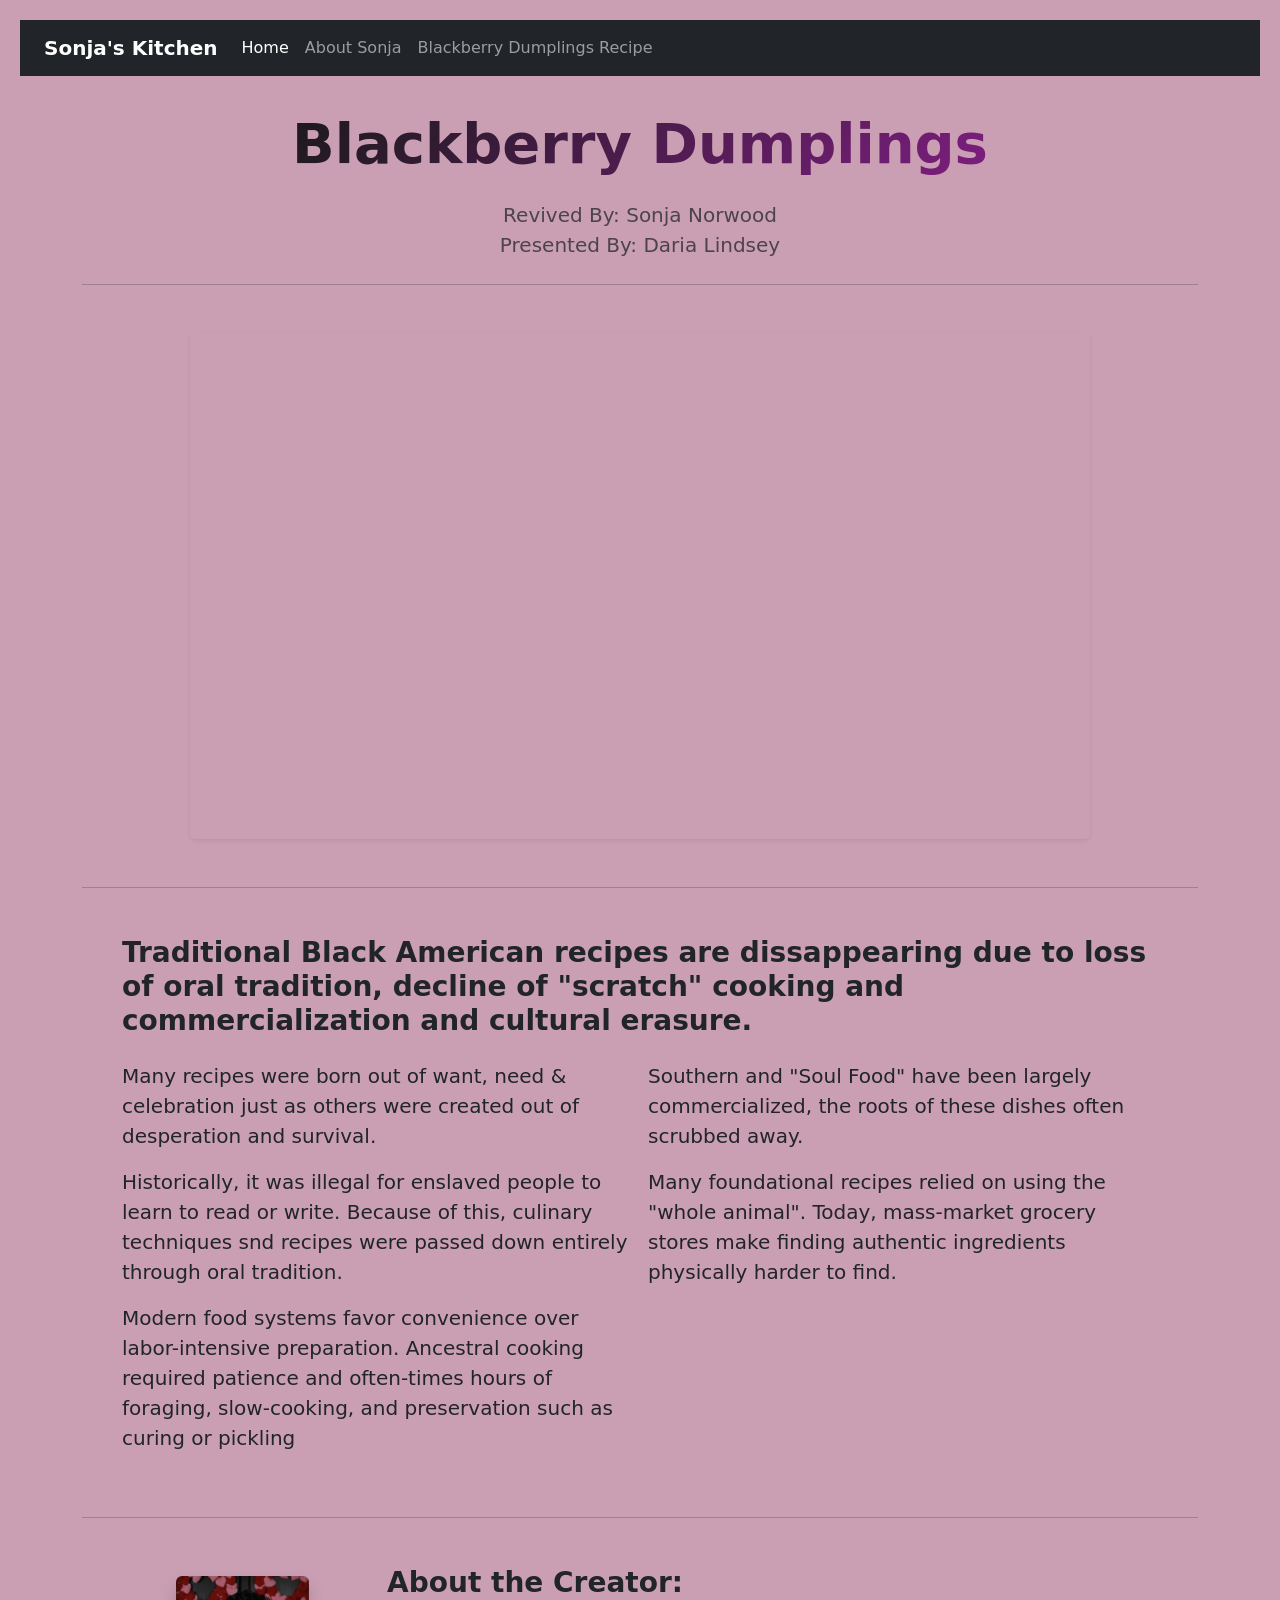
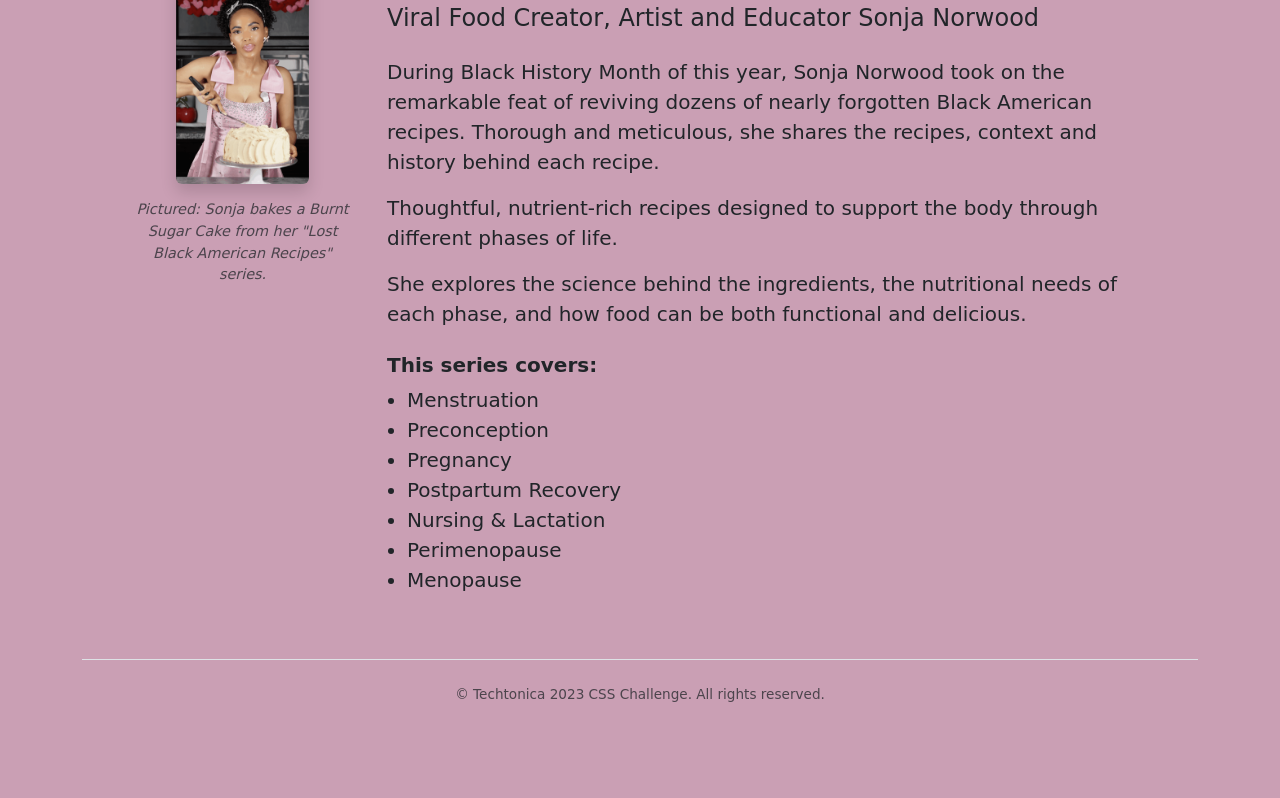
<file: Index.html>
<!DOCTYPE html>
<html lang="en">
    <head>
        <meta charset="UTF-8">
        <meta name="viewport" content="width-device-width, initial-scale=1.0">
        <title>Lost Black-American Recipes Revived By: Sonja Norwood</title>
        <link rel="stylesheet" href="style.css">
        <link href="https://cdn.jsdelivr.net/npm/bootstrap@5.3.0/dist/css/bootstrap.min.css" rel="stylesheet">
        <!--bootstrap css cdn-->
        </head>
        
            <!--bootstrap navigation-->
            <div class="container-fluid p-0">
                <nav class="navbar navbar-expand-lg navbar-dark bg-dark mb-4">
                    <div class="container-fluid px-4">
                        <a class="navbar-brand fw-bold" href="index.html">Sonja's Kitchen</a>
                        <button class="navbar-toggler" type="button" data-bs-toggle="collapse" data-bs-target="#navbarNav">
                            <span class="navbar-toggler-icon"></span>
                        </button>
                        <div class="collapse navbar-collapse" id="navbarNav">
                            <ul class="navbar-nav ms auto">
                                <li class="nav-item">
                                    <a class="nav-link active" href="index.html">Home</a>
                                </li>
                                <li class="nav-item">
                                    <a class="nav-link" href="#About-Sonja">About Sonja</a>
                                </li>
                                <li class="nav-item">
                                    <a class="nav-link" href="recipe.html">Blackberry Dumplings Recipe</a>
                                </li>
                            </ul>
                        </div>
                    </div>
                </nav>
            </div>
            <!--main content container-->
            <div class="container my-4">

                <header class="text-center mb-4">
                    <h1 class="display-4 fw-bold index-header-title">Blackberry Dumplings</h1>
                    <p class="lead text-muted">Revived By: Sonja Norwood <br> Presented By: Daria Lindsey</p>
                </header>

                <hr class="mb-5">

                <main>
                <!--video section, using <div> instead of section to troubleshoot video-->
                    <div class="video-section mb-5 text-center">
                        <div class="ratio ratio-16x9 shadow-sm rounded overflow-hidden mx-auto" style="max-width:900px;">
                    <!--embedded youtube recipe video here-->
                            <iframe
                                src="https://www.youtube.com/embed/f_bJ0oWsiRQ?list=PL7Z8LIHHPA9G48KUw05eWSJv1YIiDbh2r"
                                title="Blackberry Dumplings! (RECIPE IN DESCRIPTION)"
                                allow="accelerometer; 
                                autoplay; 
                                clipboard-write; 
                                encrypted-media; 
                                gyroscope; 
                                picture-in-picture; 
                                web-share" 
                                referrerpolicy="strict-origin-when-cross-origin" 
                                allowfullscreen>
                            </iframe>
                        </div>
                    </div>

        <hr class="my-5">
                    <!--recipes are dissappearing section-->
                    <section id="recipes-disappearing" class="content-block my-5">
                        <p class="h3 fw-bold mb-4 fst italic text-dark">Traditional Black American recipes are dissappearing due to loss of oral tradition, decline of "scratch" cooking and commercialization and cultural erasure.</p>
                        <div class="row g-3 fs-5">
                            <div class="col-12 col-md-6">
                                <p>Many recipes were born out of want, need & celebration just as others were created out of desperation and survival.</p>
                                <p>Historically, it was illegal for enslaved people to learn to read or write. Because of this, culinary techniques snd recipes were passed down entirely through oral tradition. </p>
                                <p>Modern food systems favor convenience over labor-intensive preparation. Ancestral cooking required patience and often-times hours of foraging, slow-cooking, and preservation such as curing or pickling</p>
                            </div>
                            <div class="col-12 col-md-6">
                                <p>Southern and "Soul Food" have been largely commercialized, the roots of these dishes often scrubbed away.</p>
                                <p>Many foundational recipes relied on using the "whole animal". Today, mass-market grocery stores make finding authentic ingredients physically harder to find.</p>
                            </div>
                        </div>
                    </section>
                    <!--"About the Creator" section-->
                    <hr class="my-5"> 
                    <!--forced text to be black by using "text-dark"-->
                    <section id="About-Sonja" class="content-block my-5 text-dark">
                    <div class="row g-4 align-items-start">
                        <div class="col-12 col-md-3 text-center">
                            <div class="creator-image-container">
                    <!--insert about the creator image here-->
                            <img src="C-Sonja-Norwood-finishing-her-burnt-sugar-cake-652x1024.webp" alt="Sonja Norwood finishing her burnt sugar cake" class="img-fluid rounded shadow style-creator-img">
                            <p class="caption text-muted mt-2 fst-italic">Pictured: Sonja bakes a Burnt Sugar Cake from her "Lost Black American Recipes" series.</p>
                            </div>
                        </div>
                        <div class="col-12 col-md-9 fs-5 text-start">
                            <h2 class="h3 fw-bold text-dark mb-1">About the Creator:</h2>
                            <h3 class="h4 text-dark mb-4">Viral Food Creator, Artist and Educator Sonja Norwood</h3>
                            <p>During Black History Month of this year, Sonja Norwood took on the remarkable feat of reviving dozens of nearly forgotten Black American recipes. Thorough and meticulous, she shares the recipes, context and history behind each recipe.</p>
                            <p>Thoughtful, nutrient-rich recipes designed to support the body through different phases of life.</p>
                            <p>She explores the science behind the ingredients, the nutritional needs of each phase, and how food can be both functional and delicious.</p>
                            <h3 class="h5 fw-bold mt-4">This series covers:</h3>
                            <ul class="series-list">
                                <li>Menstruation</li>
                                <li>Preconception</li>
                                <li>Pregnancy</li>
                                <li>Postpartum Recovery</li>
                                <li>Nursing & Lactation</li>
                                <li>Perimenopause</li>
                                <li>Menopause</li>
                            </ul>
                        </div>
                    </div>
                    </section>
                </main>

            <footer class="text-center text-muted my-5 pt-4 border-top">
                 <p>&copy; Techtonica 2023 CSS Challenge. All rights reserved.</p>
            </footer>
            </div>
            <script src="https://cdn.jsdelivr.net/npm/bootstrap@5.3.0/dist/js/bootstrap.bundle.min.js"></script>
        </body>
</html>
</file>
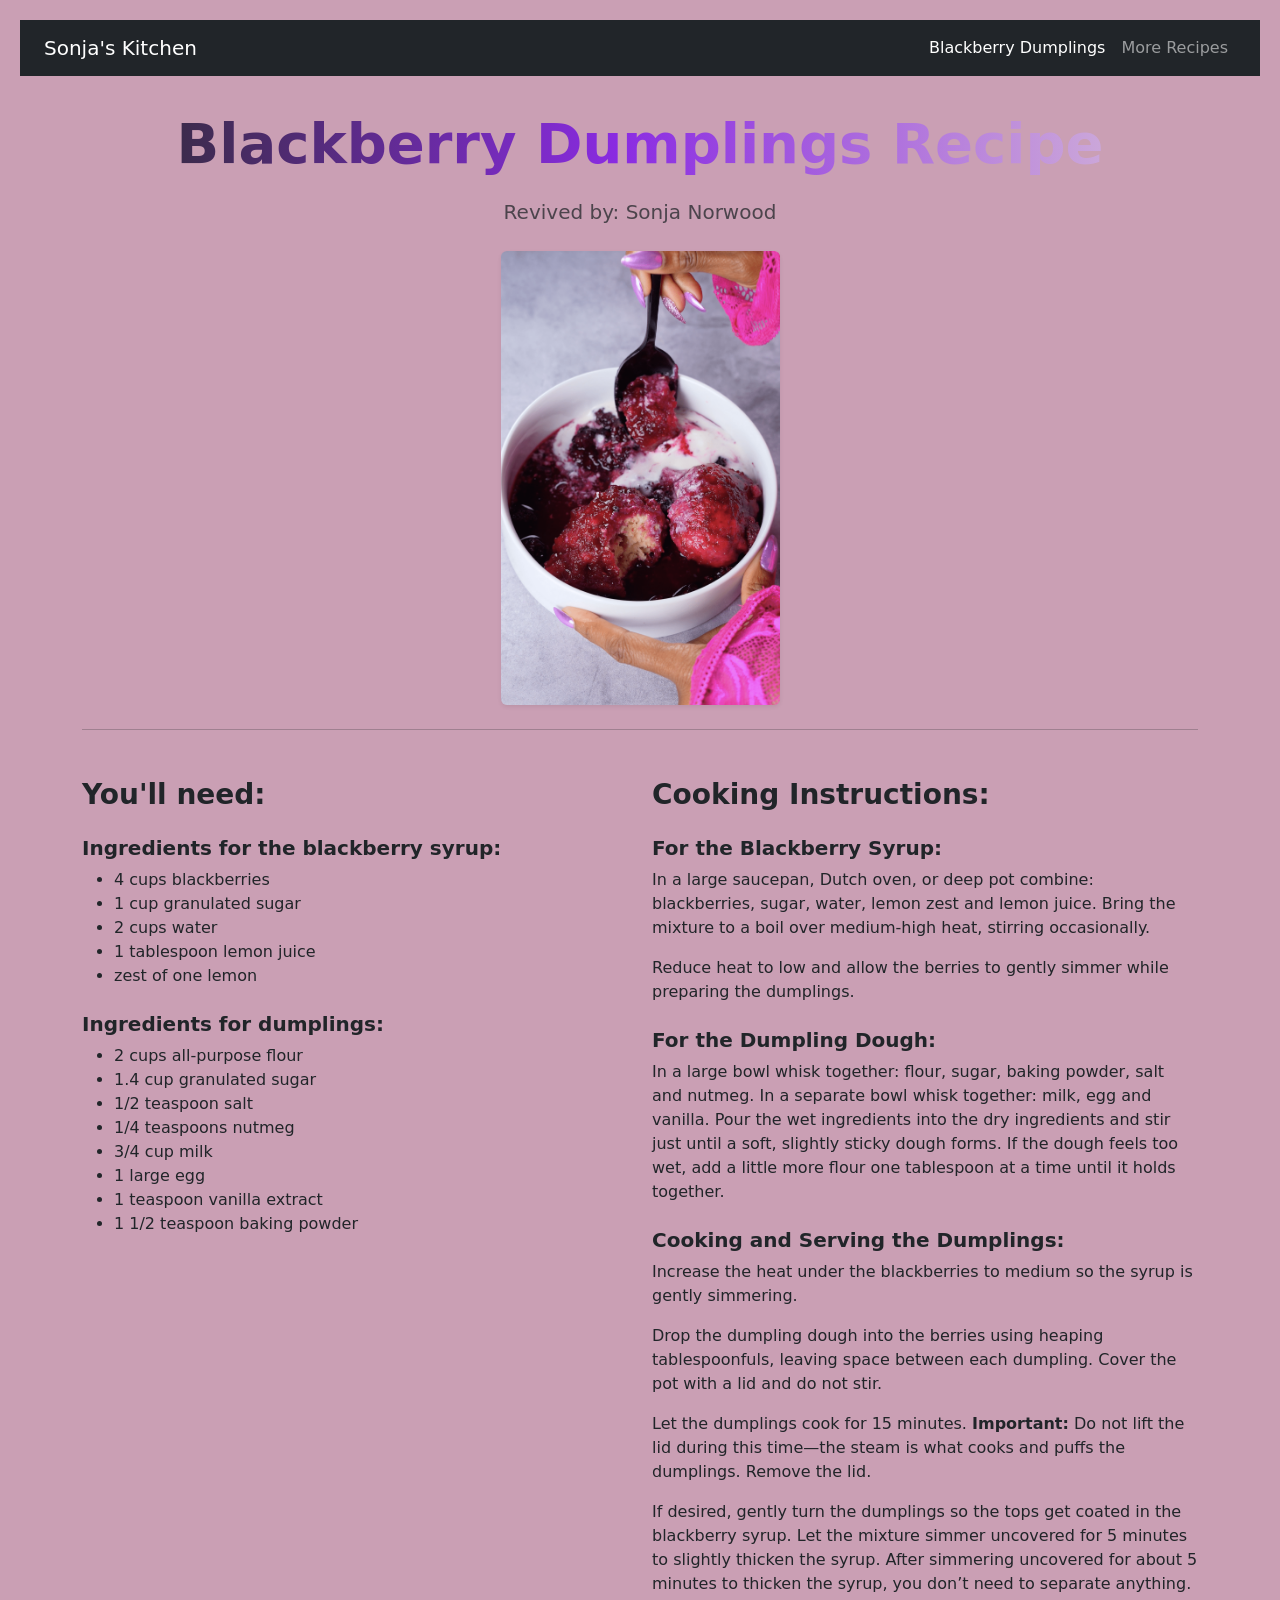
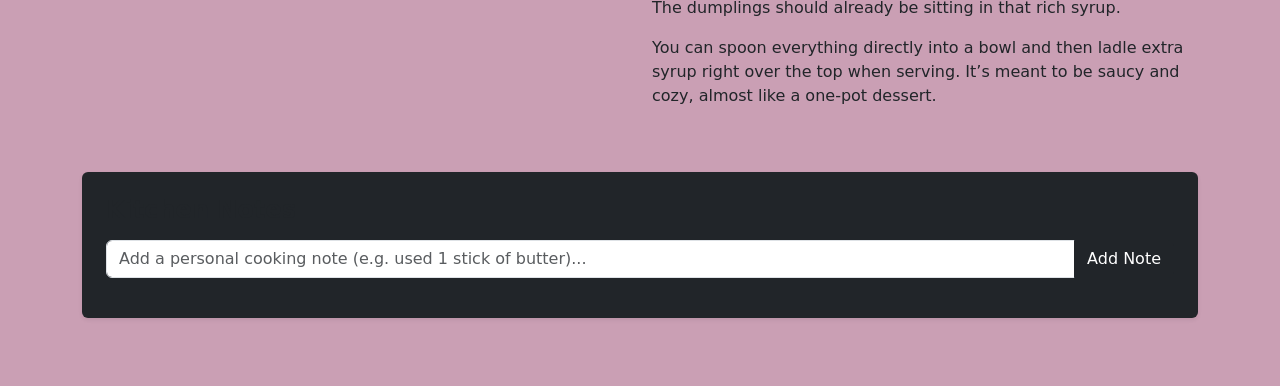
<file: recipe.html>
<!DOCTYPE html>
<html lang="en">
    <head>
<!--file name and title-->
        <meta charset="UTF-8">
        <meta name="viewport" content="width=device-width, initial-scale=1.0">
        <link rel="stylesheet" href="style.css">
        <!--bootstrap CSS CDN-->
        <link href="https://cdn.jsdelivr.net/npm/bootstrap@5.3.0/dist/css/bootstrap.min.css" rel="stylesheet">
        <title>Blackberry Dumplings By Sonja N.</title>
    </head>
        <body>
            <!--container for nav bar-->
            <div class="container-fluid p-0">
                <!--navbar will go here-->
                <nav class="navbar navbar-expand-lg navbar-dark bg-dark">
                    <div class="container-fluid px-4">
                        <a class="navbar-brand fw bold" href="#">Sonja's Kitchen</a>
                        <button class="navbar-toggler" type="button" data-bs-toggle="collapse" data-bs-target="#navbarNav">
                            <span class="navbar-toggler-icon"></span>
                         </button>
                         <div class="collapse navbar-collapse" id="navbarNav">
                            <ul class="navbar-nav ms-auto">
                                <li class="nav-item">
                                    <a class="nav-link active" href="#">Blackberry Dumplings</a>
                                </li>
                                <li class="nav-item">
                                    <a class="nav-link" href="#">More Recipes</a>
                                </li>
                            </ul>
                        </div>
                    </div>
                </nav>
            </div>
        <!--main content container-->
        <div class="container my-4">
            <header class="text-center mb-4">
                <h1 class="display-4 fw-bold sparkle-header">Blackberry Dumplings Recipe</h1>
                <p class="lead text-muted">Revived by: Sonja Norwood</p>
            </header>

            <div class="row justify-content-center mb-4">
        <!--left column-->
        <!--making sure dumpling image is centered in middle-->
                <div class="col-12 text-center">
            <!--insert dumpling recipe image-->
                    <img src="Blackberry-Dumplings.webp" alt= "blackberry dumpling recipe" class="img-fluid rounded shadow-sm hero-recipe-img">
                </div>
            </div>
            <hr class="mb-5">
            <!--column layout-->
            <div class="row g-4">
                <div class="col-12 col-md-6">
                <h2 class="h3 fw-bold text-dark mb-3">You'll need:</h2>
                <h3 class="h5 fw-bold text-dark mt-4">Ingredients for the blackberry syrup:</h3>
                <ul class="mb-4"> 
                    <li>4 cups blackberries</li>
                    <li>1 cup granulated sugar</li>
                    <li>2 cups water</li>
                    <li>1 tablespoon lemon juice</li>
                    <li>zest of one lemon</li>
            </ul>
                <h2 class="h5 fw-bold text-dark mt-4">Ingredients for dumplings:</h2>
                    <ul>
                        <li>2 cups all-purpose flour</li>
                        <li>1.4 cup granulated sugar</li>
                        <li>1/2 teaspoon salt</li>
                        <li>1/4 teaspoons nutmeg</li>
                        <li>3/4 cup milk</li>
                        <li>1 large egg</li>
                        <li> 1 teaspoon vanilla extract</li>
                        <li>1 1/2 teaspoon baking powder</li>
                    </ul>
            </div>
    <!--right side cooking instructions-->
    <!--changed text to black-->
            <div class="col-12 col-md-6">
                <h3 class="h3 fw-bold text-dark mb-3">Cooking Instructions:</h3>
                <h3 class="h5 fw-bold text-dark mt-4">For the Blackberry Syrup:</h3>

                    <p>In a large saucepan, Dutch oven, or deep pot combine: blackberries, sugar, water, lemon zest and lemon juice. Bring the mixture to a boil over medium-high heat, stirring occasionally.</p>
                    <p>Reduce heat to low and allow the berries to gently simmer while preparing the dumplings.</p>

            <!--changed text to dark-->
            <h3 class="h5 fw-bold text-dark mt-4">For the Dumpling Dough:</h3>
            <p>In a large bowl whisk together: flour, sugar, baking powder, salt and nutmeg. In a separate bowl whisk together: milk, egg and vanilla. Pour the wet ingredients into the dry ingredients and stir just until a soft, slightly sticky dough forms. If the dough feels too wet, add a little more flour one tablespoon at a time until it holds together.</p>
            <h3 class="h5 fw-bold text-dark mt-4">Cooking and Serving the Dumplings:</h3>
            <p>Increase the heat under the blackberries to medium so the syrup is gently simmering.</p>
            <p>Drop the dumpling dough into the berries using heaping tablespoonfuls, leaving space between each dumpling. Cover the pot with a lid and do not stir.</p>
            <p>Let the dumplings cook for 15 minutes. <strong>Important:</strong> Do not lift the lid during this time—the steam is what cooks and puffs the dumplings. Remove the lid.
            <p>If desired, gently turn the dumplings so the tops get coated in the blackberry syrup.
            Let the mixture simmer uncovered for 5 minutes to slightly thicken the syrup.
            After simmering uncovered for about 5 minutes to thicken the syrup, you don’t need to separate anything. The dumplings should already be sitting in that rich syrup.</p>
            <p>You can spoon everything directly into a bowl and then ladle extra syrup right over the top when serving. It’s meant to be saucy and cozy, almost like a one-pot dessert.</p>
        </div> 

    </div>
    <!--interactive feature 2 User Interface-->
    <div class="card p-4 my-5 shadow-sm border-0 bg-dark">
        <h3 class="h4 fw-bold text-dark mb-3">Kitchen Notes</h3>
        <div class="input-group mb-3">
            <input type="text" id="noteInput" class="form-control" placeholder="Add a personal cooking note (e.g. used 1 stick of butter)...">
            <button class="btn btn-dark" type="button" id="addNoteBtn">Add Note</button>
        </div>
            <ul id="notesList" class="list-group"></ul>
    </div>
</div>
<!--Bootstrap JS-->
<script src="https://cdn.jsdelivr.net/npm/bootstrap@5.3.0/dist/js/bootstrap.bundle.min.js"></script>
<!--JS DOM file-->
<script src="index.js"></script>

</body>

</html>
</file>
<file: style.css>
.page-container {
    max-width: 800px;
    margin: 0 auto;
    padding: 20px;
}
/*index-header title animation and accent underline using ai*/
.index-header-title {
    background: linear-gradient(135deg, #1a1a1a 0%, #7e1e80 100%);
    -webkit-background-clip: text;
    background-clip: text;
    color: transparent !important;
    position: relative;
    display: inline-block;
}
/*accent underneath using ai*/
.index-header-title::after {
    content: '';
    display: block;
    width; 60px;
    height: 3px;
    background: #d4af37 /*warm gold*/
    margin: 12px auto 0 auto;
    border-radius: 2px;
}

/*animated sparkling header using ai*/
.sparkle-header {
    background: linear-gradient(
        90deg, 
        #2b2b2b 0%,
        #8a2be2 24%,
        #d8bfd8 50%,
        #8a2be2 75%,
        #2b2b2b 100%
    );
    background-size: 200% auto;
    color: transparent !important;
    -webkit-background-clip: text;
    background-clip: text;
    animation: shine 9s linear infinite; 
}
/* shine on blackberry dumpling using ai*/
@keyframes shine {
    to {
        background-position: 200% center;
    }
}
/*added CSS rule to force all recipe page text and links to solid black because they were blue*/
body,
h1, h2, h3, h4, h5, h6, p, li, a {
    color: #00000 !important;
}

/*media query for small screens, currently the media query is doing the opposite of what it should and making images larger, taking away background colors. Currently working on it */
 @media (max-width: 768px) {
    body { 
         padding: 5px;
    }
     h1 display-4 { */
         font-size: 2.2rem !important;
    } 
     ul li {
        padding: 8px 0;
    } 
     .hero-recipe-img {
        width: 85%
        max-height: 250px !important;
    }
 }

body {
    background-color: rgb(202, 159, 180) !important; /*golden yellow background*/
    margin: 0 auto; /*removes default white border spacing*/
    padding: 20px;
    font-family: 'Franklin Gothic Medium', Arial, Helvetica, Impact;
    line-height: .75; /* the spacing between the Blackberry dumpling recipe header and presented by */
}

header h1 {
    color: rgb(192, 18, 140); /*black text inside of header*/
    padding: 10px 0px;
    margin-bottom: 10px; 
    box-sizing: border-box;
}
header {
    text-align: center;
    margin-bottom: 30px;
}
.nav-links {
    list-style: none;
    padding: 0;
    display: flex;
    justify-content: center;
    gap: 20px;
}
.nav-links {
    text-decoration: rgb(0, 255, 13)
    color: #555;
    font-weight: bold;
}

.video-wrapper {
    position:relative;
    padding-bottom: 56.25%;
    height: 0:
    overflow: hidden;
    max-width: 100%;
    border-radius: 8px;
}
.video-wrapper iframe {
    position: absolute;
    top: 0;
    left: 0;
    width: 100%;
    height: 100%;
}
.content-block {
    margin: 40px;
}

/*image of dumplings on recipe html */
.hero-recipe-img {
    width: 25%;
    max-width: 150px;
    height: auto;
    object-fit: cover;
    display: block;
    margin: 0 auto;
}

hr {
    border: 0;
    height: 1px;
    background: #df8e14;
    margin: 40px 0;
}
.creator-image-container {
    text-align: center;
    padding: 10px;
}

.style-creator-img {
    width: 60% ;
    max-width: 250px ;
    height: auto ; 
    display: block ;
    margin: 0 auto 15px auto;
}
.caption {
    font-size: 0.9em;
    color: #666;
    font-style: italic;
    margin-top: 8px;
}
.series-list {
    padding-left: 20px;
}
footer {
    text-align: center;
    font-size: 0.85em;
    color: #777;
    padding: 30px 0 10px;
}
.image-container {
    margin-bottom: 1.5rem;
    overflow: hidden;
    border-radius: 8px;
    width: 500px;
}

.two-column-container {
    display: flex;
    gap: 30px;
    align-items: flex-start; 
}

.column {
    flex: 1;
    min-width: 0;
    padding: 15px 20px; 
    box-sizing: border-box;
}
.bbdumplings {
    width: 100%;
    height: auto;
    object-fit: cover;
    display: block;
}

@media (max-width: 768px) {
    .two-column-container {
        flex-direction: column;
    }
}
</file>
